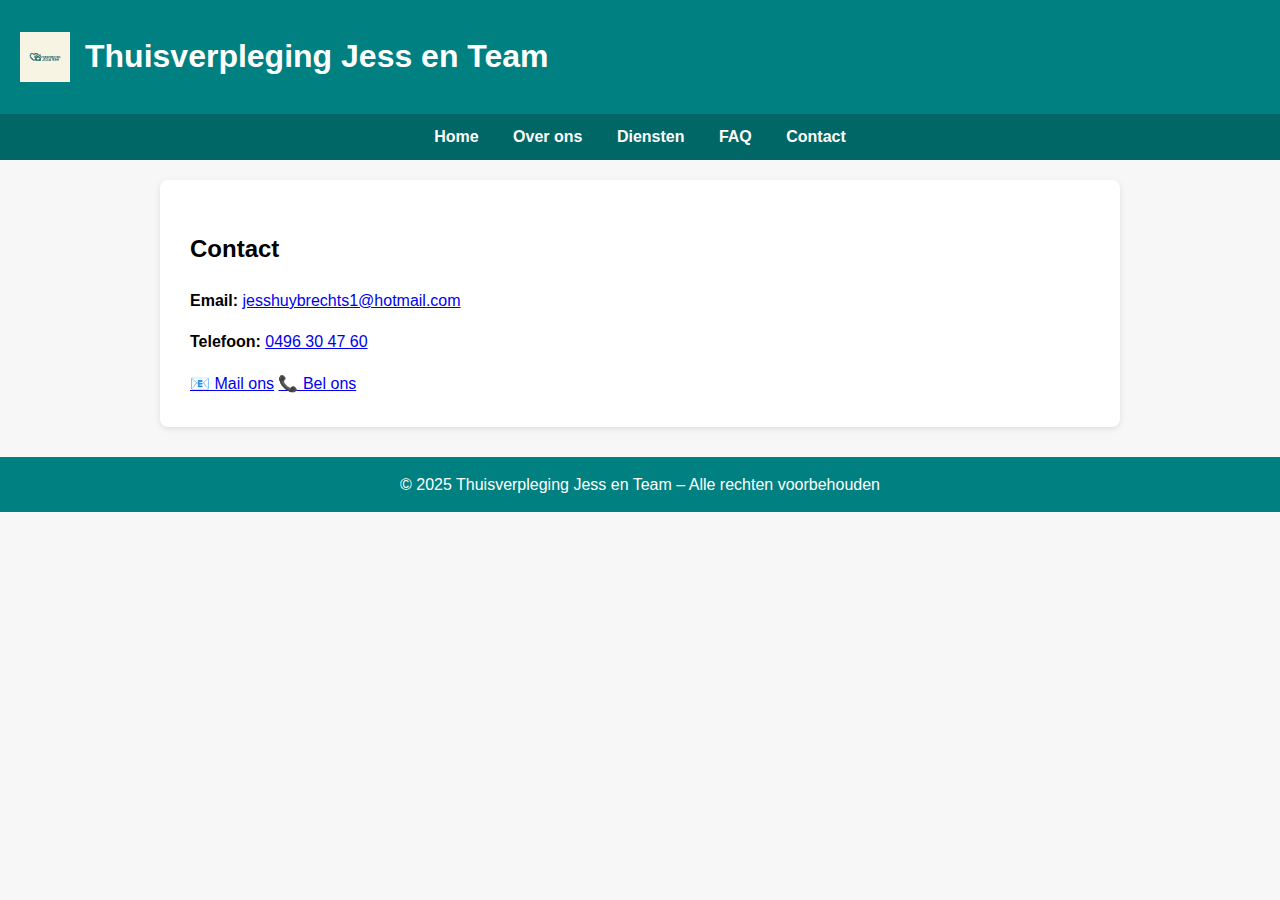
<file: contact.html>
<!DOCTYPE html>
<html lang="nl">
<head>
  <meta charset="UTF-8">
  <meta name="viewport" content="width=device-width, initial-scale=1.0">
  <title>Contact</title>
  <link rel="stylesheet" href="assets/style.css">
</head>
<body>
  <header>
    <img src="assets/logo.svg" alt="Logo">
    <h1>Thuisverpleging Jess en Team</h1>
  </header>
  
<nav>
  <a href="index.html">Home</a>
  <a href="over.html">Over ons</a>
  <a href="diensten.html">Diensten</a>
  <a href="faq.html">FAQ</a>
  <a href="contact.html">Contact</a>
</nav>

  <main>
    
      <h2>Contact</h2>
      <p><strong>Email:</strong> <a href="mailto:jesshuybrechts1@hotmail.com">jesshuybrechts1@hotmail.com</a></p>
      <p><strong>Telefoon:</strong> <a href="tel:0496304760">0496 30 47 60</a></p>
      <a href="mailto:jesshuybrechts1@hotmail.com" class="button">📧 Mail ons</a>
      <a href="tel:0496304760" class="button">📞 Bel ons</a>
    
  </main>
  <footer>
    &copy; 2025 Thuisverpleging Jess en Team – Alle rechten voorbehouden
  </footer>
</body>
</html>
</file>
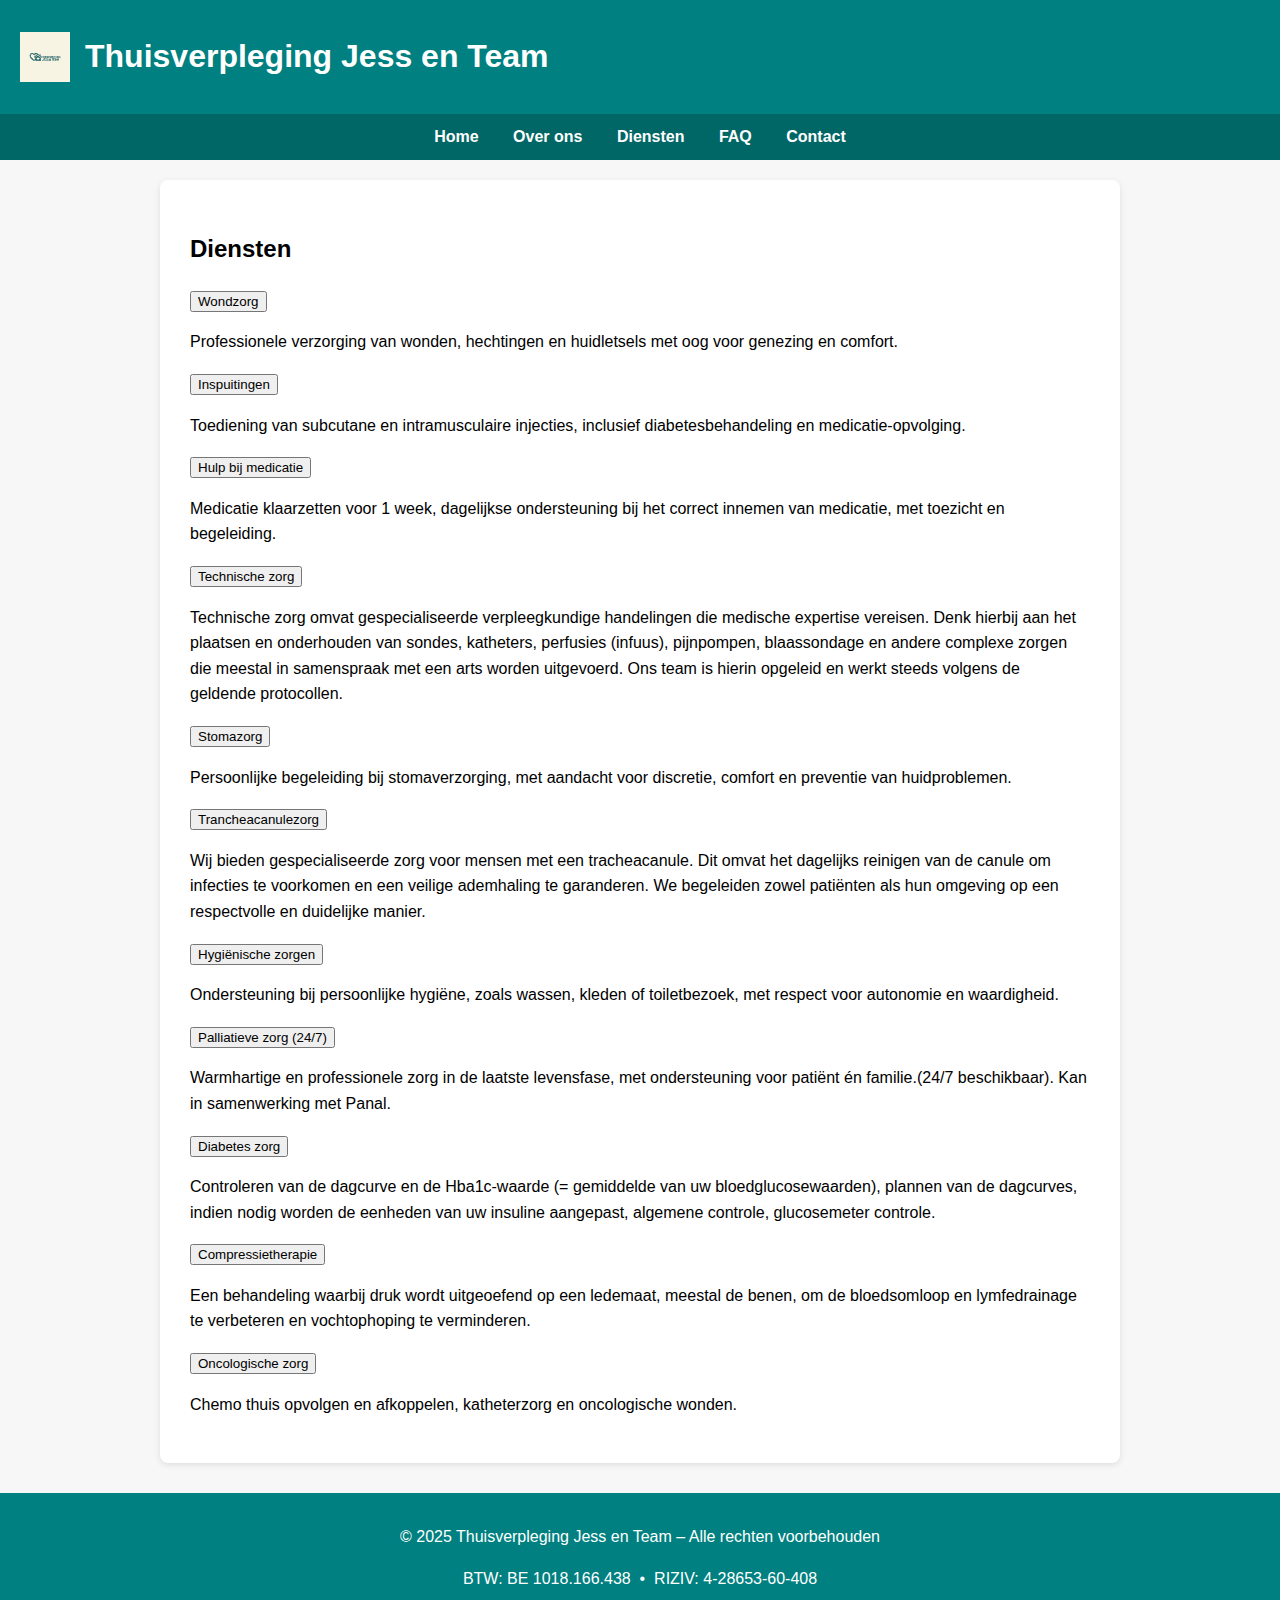
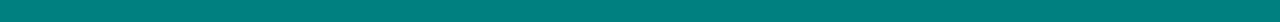
<file: diensten.html>
<!DOCTYPE html>
<html lang="nl">
<head>
  <meta charset="UTF-8" />
  <meta name="viewport" content="width=device-width, initial-scale=1.0"/>
  <title>Diensten – Thuisverpleging Jess en Team</title>
<meta name="description" content="Ontdek onze thuiszorgdiensten zoals wondzorg, injecties, hygiënische zorgen, stomazorg en palliatieve zorg. Ervaren verpleegkundigen aan huis.">
<meta name="keywords" content="wondzorg, injecties, stomazorg, hygiënische zorgen, palliatieve zorg, tracheacanule, verpleegkundige aan huis, Jess, Tienen">

  <title>Diensten - Thuisverpleging Jess en Team</title>
  <link rel="stylesheet" href="assets/style.css" />
</head>
<body>
  <header>
    <img src="assets/logo.svg" alt="Logo" />
    <h1>Thuisverpleging Jess en Team</h1>
  </header>
  <nav>
    <a href="index.html">Home</a>
    <a href="over.html">Over ons</a>
    <a href="diensten.html">Diensten</a>
    <a href="faq.html">FAQ</a>
    <a href="contact.html">Contact</a>
  </nav>
  <main>
    
  <h2>Diensten</h2>

<div class="dienst">
  <button class="dienst-knop">Wondzorg</button>
  <div class="dienst-uitleg">
    <p>Professionele verzorging van wonden, hechtingen en huidletsels met oog voor genezing en comfort.</p>
  </div>
</div>

<div class="dienst">
  <button class="dienst-knop">Inspuitingen</button>
  <div class="dienst-uitleg">
    <p>Toediening van subcutane en intramusculaire injecties, inclusief diabetesbehandeling en medicatie-opvolging.</p>
  </div>
</div>

<div class="dienst">
  <button class="dienst-knop">Hulp bij medicatie</button>
  <div class="dienst-uitleg">
    <p>Medicatie klaarzetten voor 1 week, dagelijkse ondersteuning bij het correct innemen van medicatie, met toezicht en begeleiding.</p>
  </div>
</div>

<div class="dienst">
  <button class="dienst-knop">Technische zorg</button>
  <div class="dienst-uitleg">
    <p>Technische zorg omvat gespecialiseerde verpleegkundige handelingen die medische expertise vereisen. Denk hierbij aan het plaatsen
    en onderhouden van sondes, katheters, perfusies (infuus), pijnpompen, blaassondage en andere complexe zorgen die meestal in samenspraak met een arts
    worden uitgevoerd. Ons team is hierin opgeleid en werkt steeds volgens de geldende protocollen.</p>
  </div>
</div>

<div class="dienst">
  <button class="dienst-knop">Stomazorg</button>
  <div class="dienst-uitleg">
    <p>Persoonlijke begeleiding bij stomaverzorging, met aandacht voor discretie, comfort en preventie van huidproblemen.</p>
  </div>
</div>

<div class="dienst">
  <button class="dienst-knop">Trancheacanulezorg</button>
  <div class="dienst-uitleg">
    <p>Wij bieden gespecialiseerde zorg voor mensen met een tracheacanule. Dit omvat het dagelijks reinigen van de canule
    om infecties te voorkomen en een veilige ademhaling te garanderen. We begeleiden zowel patiënten als hun omgeving op een respectvolle en duidelijke manier.</p>
  </div>
</div>

<div class="dienst">
  <button class="dienst-knop">Hygiënische zorgen</button>
  <div class="dienst-uitleg">
    <p>Ondersteuning bij persoonlijke hygiëne, zoals wassen, kleden of toiletbezoek, met respect voor autonomie en waardigheid.</p>
  </div>
</div>

<div class="dienst">
  <button class="dienst-knop">Palliatieve zorg (24/7) </button>
  <div class="dienst-uitleg">
    <p>Warmhartige en professionele zorg in de laatste levensfase, met ondersteuning voor patiënt én familie.(24/7 beschikbaar). Kan in samenwerking met Panal.</p>
  </div>
</div>

<div class="dienst">
  <button class="dienst-knop">Diabetes zorg</button>
  <div class="dienst-uitleg">
    <p>Controleren van de dagcurve en de Hba1c-waarde (= gemiddelde van uw bloedglucosewaarden), plannen van de dagcurves, indien nodig worden de eenheden van uw insuline aangepast, algemene controle, glucosemeter controle.</p>
  </div>
</div>

<div class="dienst">
  <button class="dienst-knop">Compressietherapie</button>
  <div class="dienst-uitleg">
    <p>Een behandeling waarbij druk wordt uitgeoefend op een ledemaat, meestal de benen, om de bloedsomloop en lymfedrainage te verbeteren en vochtophoping te verminderen.</p>
  </div>
</div>

<div class="dienst">
  <button class="dienst-knop">Oncologische zorg</button>
  <div class="dienst-uitleg">
    <p>Chemo thuis opvolgen en afkoppelen, katheterzorg en oncologische wonden.</p>
  </div>
</div>
    
  </main>
<footer>
  <p>&copy; 2025 Thuisverpleging Jess en Team – Alle rechten voorbehouden</p>
  <p>BTW: BE 1018.166.438 &nbsp;•&nbsp; RIZIV: 4-28653-60-408</p>
</footer>

  <script>
  const knoppen = document.querySelectorAll('.dienst-knop');

  knoppen.forEach(knop => {
    knop.addEventListener('click', () => {
      const uitleg = knop.nextElementSibling;
      uitleg.style.display = uitleg.style.display === 'block' ? 'none' : 'block';
    });
  });
</script>
</body>
</html>
</file>
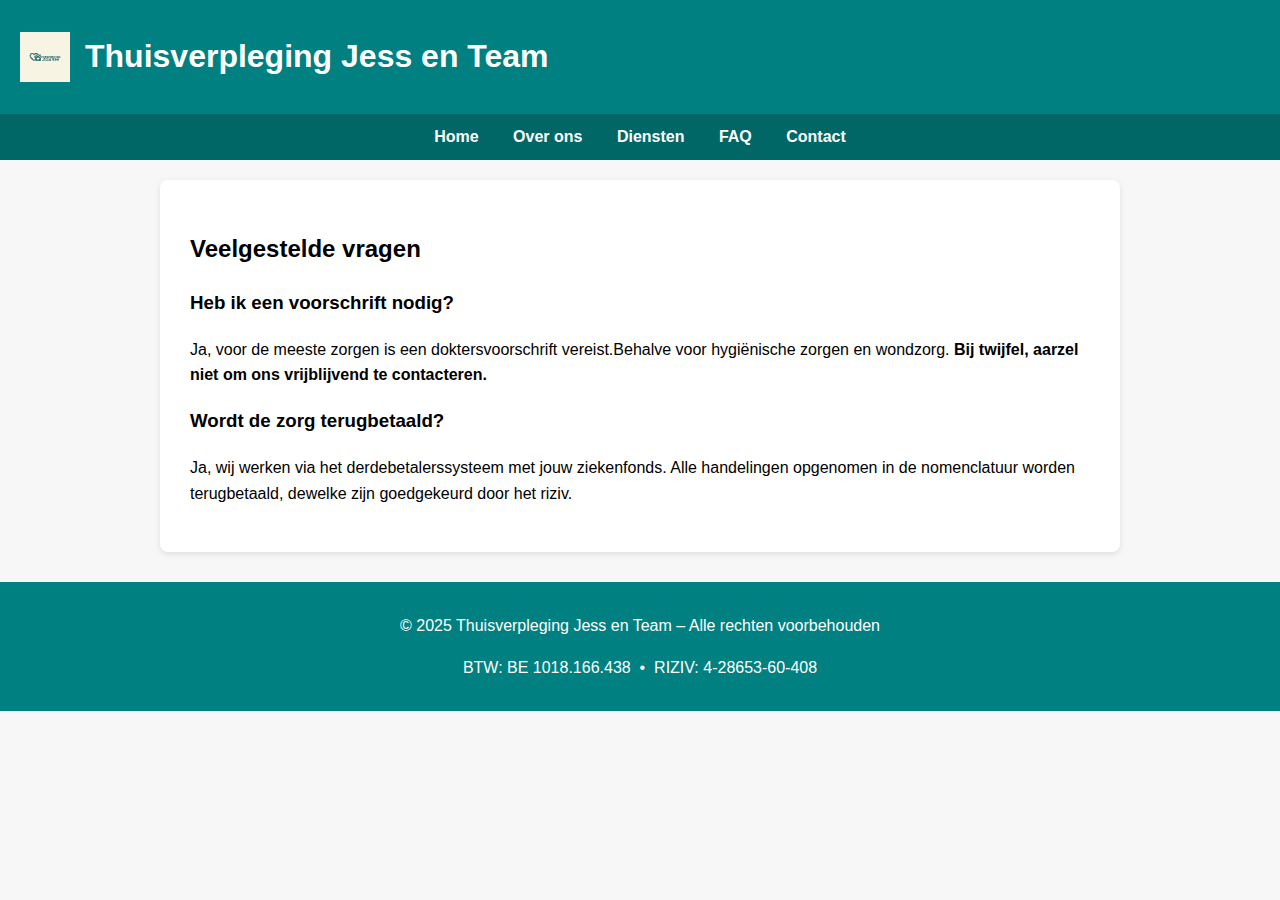
<file: faq.html>
<!DOCTYPE html>
<html lang="nl">
<head>
  <meta charset="UTF-8" />
  <meta name="viewport" content="width=device-width, initial-scale=1.0"/>
  <title>Veelgestelde vragen – Thuisverpleging Jess en Team</title>
<meta name="description" content="Praktische antwoorden over terugbetaling, voorschriften en hoe onze thuisverpleging werkt. Helder uitgelegd door Jess en haar team.">
<meta name="keywords" content="thuisverpleging terugbetaling, ziekenfonds, voorschrift, zorg aan huis vragen, Jess, verpleging info">

  <title>Veelgestelde vragen - Thuisverpleging Jess en Team</title>
  <link rel="stylesheet" href="assets/style.css" />
</head>
<body>
  <header>
    <img src="assets/logo.svg" alt="Logo" />
    <h1>Thuisverpleging Jess en Team</h1>
  </header>
  <nav>
    <a href="index.html">Home</a>
    <a href="over.html">Over ons</a>
    <a href="diensten.html">Diensten</a>
    <a href="faq.html">FAQ</a>
    <a href="contact.html">Contact</a>
  </nav>
  <main>
    
  <h2>Veelgestelde vragen</h2>
  <h3>Heb ik een voorschrift nodig?</h3>
  <p>Ja, voor de meeste zorgen is een doktersvoorschrift vereist.Behalve voor hygiënische zorgen en wondzorg.<strong> Bij twijfel, aarzel niet om ons vrijblijvend te contacteren.</strong></p>
  <h3>Wordt de zorg terugbetaald?</h3>
  <p>Ja, wij werken via het derdebetalerssysteem met jouw ziekenfonds. Alle handelingen opgenomen in de nomenclatuur worden terugbetaald, dewelke zijn goedgekeurd door het riziv.</p>

  </main>
<footer>
  <p>&copy; 2025 Thuisverpleging Jess en Team – Alle rechten voorbehouden</p>
  <p>BTW: BE 1018.166.438 &nbsp;•&nbsp; RIZIV: 4-28653-60-408</p>
</footer>
</body>
</html>
</file>
<file: assets/style.css>
body {
  margin: 0;
  font-family: Arial, sans-serif;
  background-color: #f7f7f7;
  line-height: 1.6;
}
header {
  background-color: #008080;
  color: white;
  padding: 10px 20px;
  display: flex;
  align-items: center;
}
header img {
  height: 50px;
  margin-right: 15px;
}
nav {
  background-color: #006666;
  padding: 10px;
  text-align: center;
}
nav a {
  color: white;
  text-decoration: none;
  margin: 0 15px;
  font-weight: bold;
}
nav a:hover {
  text-decoration: underline;
}
main {
  max-width: 900px;
  margin: auto;
  background: white;
  margin-top: 20px;
  padding: 30px;
  border-radius: 8px;
  box-shadow: 0 2px 6px rgba(0,0,0,0.1);
}
footer {
  background-color: #008080;
  color: white;
  text-align: center;
  padding: 15px;
  margin-top: 30px;
}
img.hero {
  width: 100%;
  max-height: 300px;
  object-fit: cover;
  border-radius: 8px;
  margin-bottom: 20px;
}
</file>
